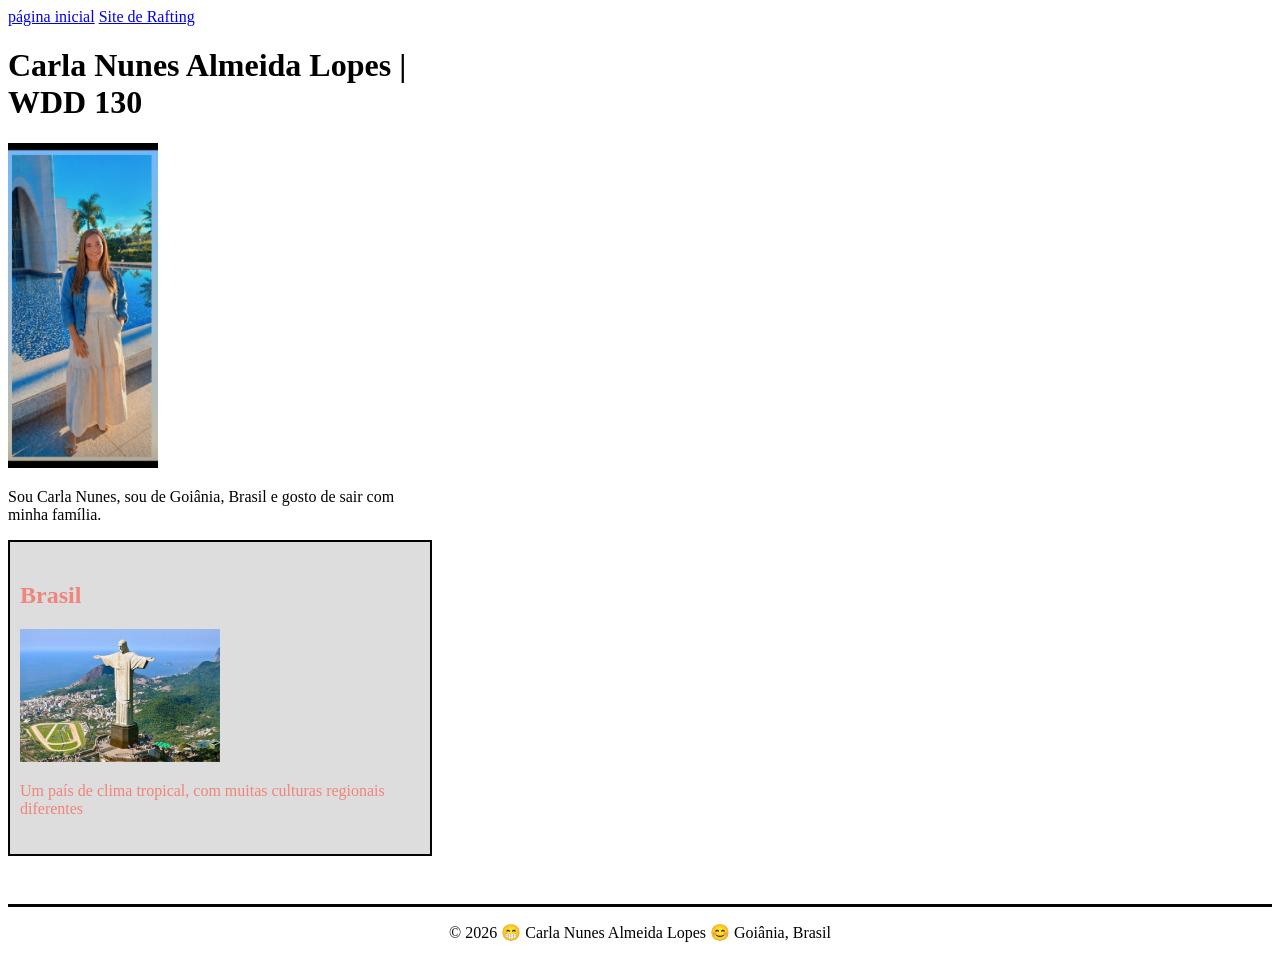
<file: index.html>
<!DOCTYPE html>
<html lang="en">
<head>
    <meta charset="UTF-8">
    <meta name="viewport" content="width=device-width, initial-scale=1.0">
    <title>Carla Nunes Almeida Lopes | WDD 130</title>
    <meta name="description" content="Carla Nunes Almeida Lopes, curso Fundamentos da Web, finalidade de desenvolver sites e aplicativos com a programação.">
    <meta name="author" content="Carla Nunes Almeida Lopes">
    <link rel="stylesheet" href="estilos/styles.css">
</head>
<body>
    <header>
        <nav>
            <a href="#">página inicial</a>
            <a href="wwr/">Site de Rafting</a>
    </nav>
    </header>
    <main>
        <h1>Carla Nunes Almeida Lopes | WDD 130</h1>
        <img src="imagens/carla.jpg" alt="Olá, meu nome é Carla Nunes Almeida Lopes" width="200">
        <p>Sou Carla Nunes, sou de Goiânia, Brasil e gosto de sair com minha família.</p>
    </main>
    <aside>
        <h2> Brasil</h2>
        <img src="imagens/brasil.jpg" alt="Cristo Redentor">
        <p>Um país de clima tropical, com muitas culturas regionais diferentes</p>
    </aside>
    <footer>
        <p>&copy; 2026 😁 Carla Nunes Almeida Lopes 😊 Goiânia, Brasil</p>
    </footer>
</body>
</html>
</file>
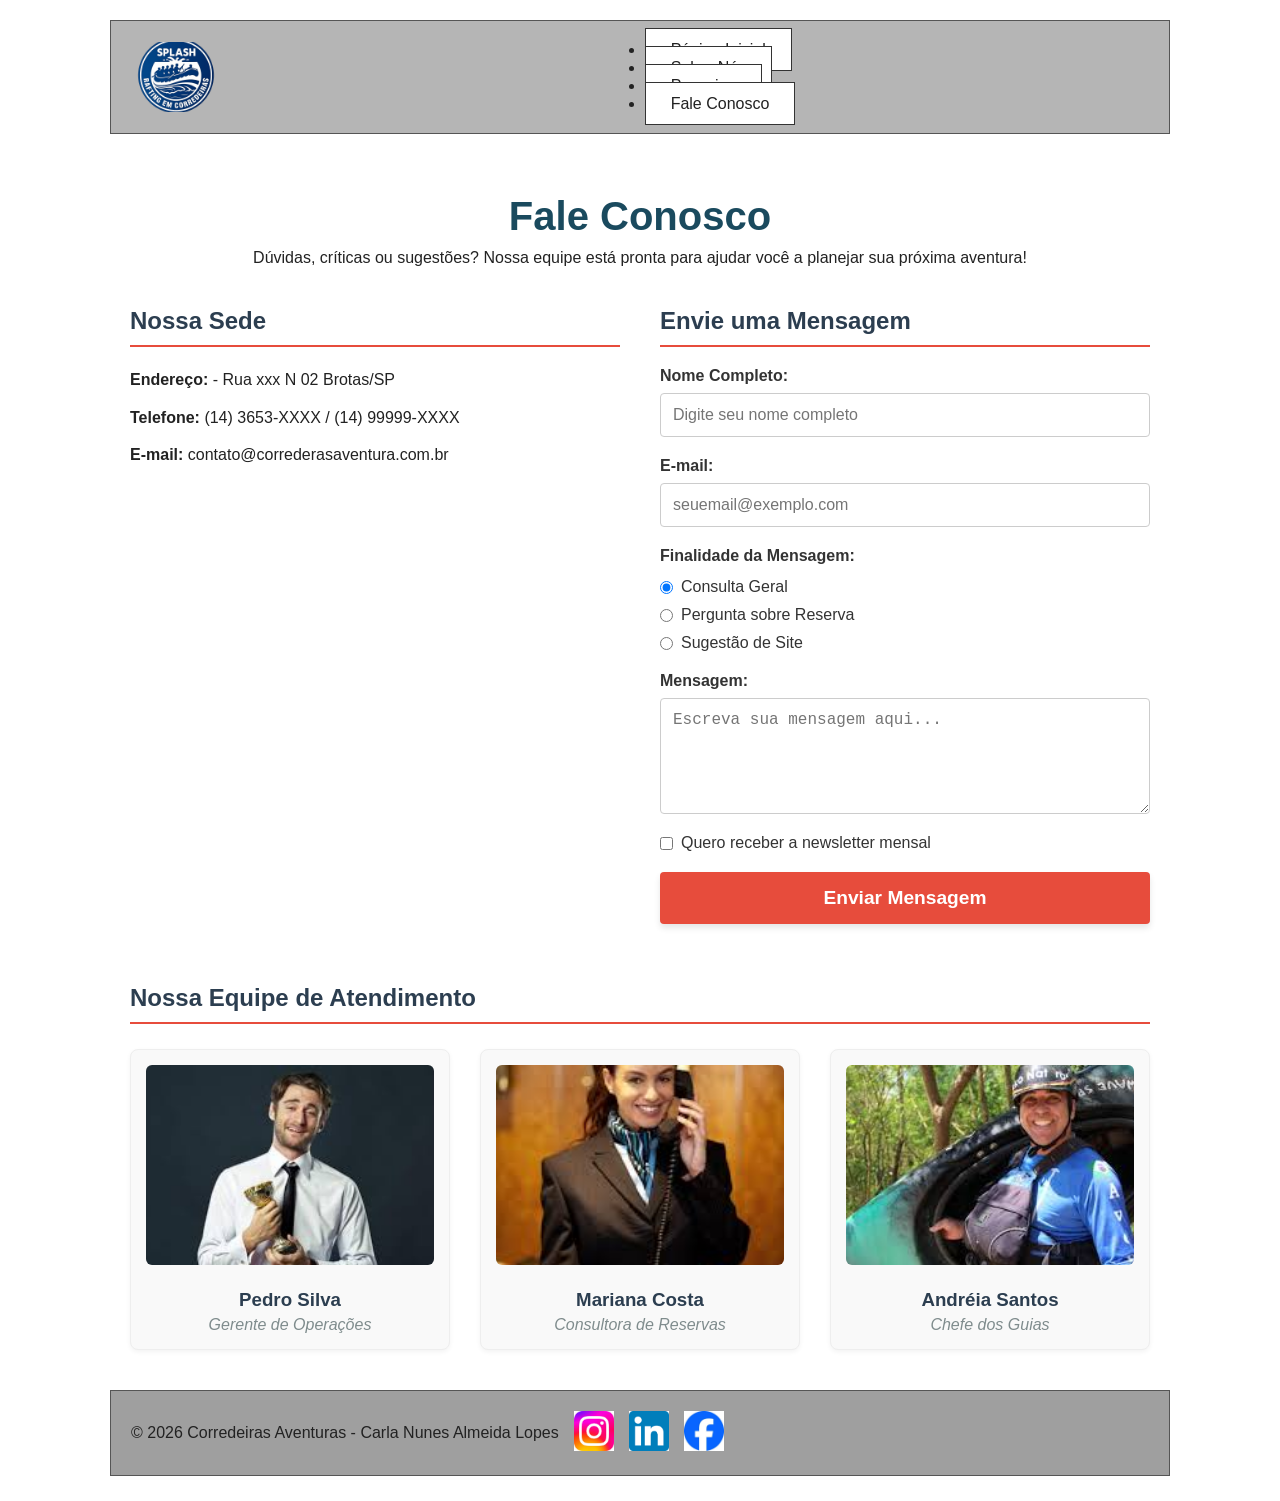
<file: wwr-4/contato.html>
<!DOCTYPE html>
<html lang="pt-BR">
<head>
  <meta charset="UTF-8">
  <meta name="viewport" content="width=device-width, initial-scale=1.0">
  <title>Sobre Nós | corredeirasaventuras - Fale Conosco</title>
  <meta name="description" content="Fale com a Corredeiras Aventuras. Tire dúvidas sobre reservas de rafting in Brotas, envie sugestões ou localize nossa sede. Estamos prontos!">
  <meta name="author" content="Carla Nunes Almeida Lopes">
  <link rel="stylesheet" href="estilos/rafting.css">
</head>
<body>

    <header>
        <img src="imagens/splash.jpg" alt="Logotipo Oficial da Corredeiras Aventuras" class="logo">
        <nav>
            <ul>
                <li><a href="index.html">Página Inicial</a></li>
                <li><a href="sobre.html">Sobre Nós</a></li>
                <li><a href="passeios.html">Passeios</a></li>
                <li><a href="contato.html" class="active">Fale Conosco</a></li>
            </ul>
        </nav>
    </header>

    <main class="contato-container">
        
     
        
        <section class="contato-intro">
            <h1>Fale Conosco</h1>
            <p>Dúvidas, críticas ou sugestões? Nossa equipe está pronta para ajudar você a planejar sua próxima aventura!</p>
        </section>

        <div class="contato-grid">
            
            <section class="empresa-info">
                <h2>Nossa Sede</h2>
                <div class="dados-contato">
                    <p><strong>Endereço:</strong> - Rua xxx N 02  Brotas/SP</p>
                    <p><strong>Telefone:</strong> (14) 3653-XXXX / (14) 99999-XXXX</p>
                    <p><strong>E-mail:</strong> contato@correderasaventura.com.br</p>
                </div>

                <div class="map">
                     <iframe src="https://www.google.com/maps/embed?pb=!1m18!1m12!1m3!1d467558.9301361667!2d-47.04460371134168!3d-23.71868729948749!2m3!1f0!2f0!3f0!3m2!1i1024!2i768!4f13.1!3m3!1m2!1s0x94ce448183a461d1%3A0x9ba94b08ff335bae!2zU8OjbyBQYXVsbywgU1A!5e0!3m2!1spt-BR!2sbr!4v1780130475486!5m2!1spt-BR!2sbr" width="600" height="450" allowfullscreen="" loading="lazy" referrerpolicy="no-referrer-when-downgrade"></iframe>
                </div>
            </section>

            <section class="formulario-contato">
                <h2>Envie uma Mensagem</h2>
                <form action="#" method="POST" class="form-style">
                    
                    <div class="form-group">
                        <label for="nome">Nome Completo:</label>
                        <input type="text" id="nome" name="nome" required placeholder="Digite seu nome completo">
                    </div>

                    <div class="form-group">
                        <label for="email">E-mail:</label>
                        <input type="email" id="email" name="email" required placeholder="seuemail@exemplo.com">
                    </div>

                    <div class="form-group">
                        <label>Finalidade da Mensagem:</label>
                        <div class="radio-group">
                            <label class="radio-label" for="finalidade-geral">
                                <input type="radio" id="finalidade-geral" name="finalidade" value="geral" checked> Consulta Geral
                            </label>
                            <label class="radio-label" for="finalidade-reserva">
                                <input type="radio" id="finalidade-reserva" name="finalidade" value="reserva"> Pergunta sobre Reserva
                            </label>
                            <label class="radio-label" for="finalidade-sugestao">
                                <input type="radio" id="finalidade-sugestao" name="finalidade" value="sugestao"> Sugestão de Site
                            </label>
                        </div>
                    </div>

                    <div class="form-group">
                        <label for="mensagem">Mensagem:</label>
                        <textarea id="mensagem" name="mensagem" rows="5" required placeholder="Escreva sua mensagem aqui..."></textarea>
                    </div>

                    <div class="form-group checkbox-group">
                        <label for="newsletter">
                            <input type="checkbox" id="newsletter" name="newsletter" value="sim"> Quero receber a newsletter mensal
                        </label>
                    </div>

                    <button type="submit" class="btn-enviar">Enviar Mensagem</button>
                </form>
            </section>
        </div>

        <section class="equipe-secao">
            <h2>Nossa Equipe de Atendimento</h2>
            <div class="equipe-grid">
                <figure class="equipe-card">
                    <img src="imagens/pedro.jpg" alt="Foto de Pedro Silva, Gerente de Operações">
                    <figcaption>
                        <h3>Pedro Silva</h3>
                        <p>Gerente de Operações</p>
                    </figcaption>
                </figure>
                
                <figure class="equipe-card">
                    <img src="imagens/marina.jpg" alt="Foto de Mariana Costa, Consultora de Reservas">
                    <figcaption>
                        <h3>Mariana Costa</h3>
                        <p>Consultora de Reservas</p>
                    </figcaption>
                </figure>

                <figure class="equipe-card">
                    <img src="imagens/andeia.jpg" alt="Foto de Andréia Santos, Chefe dos Guias e Instrutor">
                    <figcaption>
                        <h3>Andréia Santos</h3>
                        <p>Chefe dos Guias</p>
                    </figcaption>
                </figure>
            </div>
        </section>

    </main>

    <footer>
        
        <nav class="socialmedia">
             <p>© 2026 Corredeiras Aventuras - Carla Nunes Almeida Lopes</p>
             
            <a href="https://www.instagram.com/"><img src="imagens/imageminst.jpg" alt="instagram"></a>
            <a href="https://br.linkedin.com/"><img src="imagens/imagemlin.png" alt="linkedin"></a>
            <a href="https://www.facebook.com/"><img src="imagens/imagemfec.jpg" alt="facebook"></a>
        </nav>
        
       
    </footer>

</body>
</html>
</file>
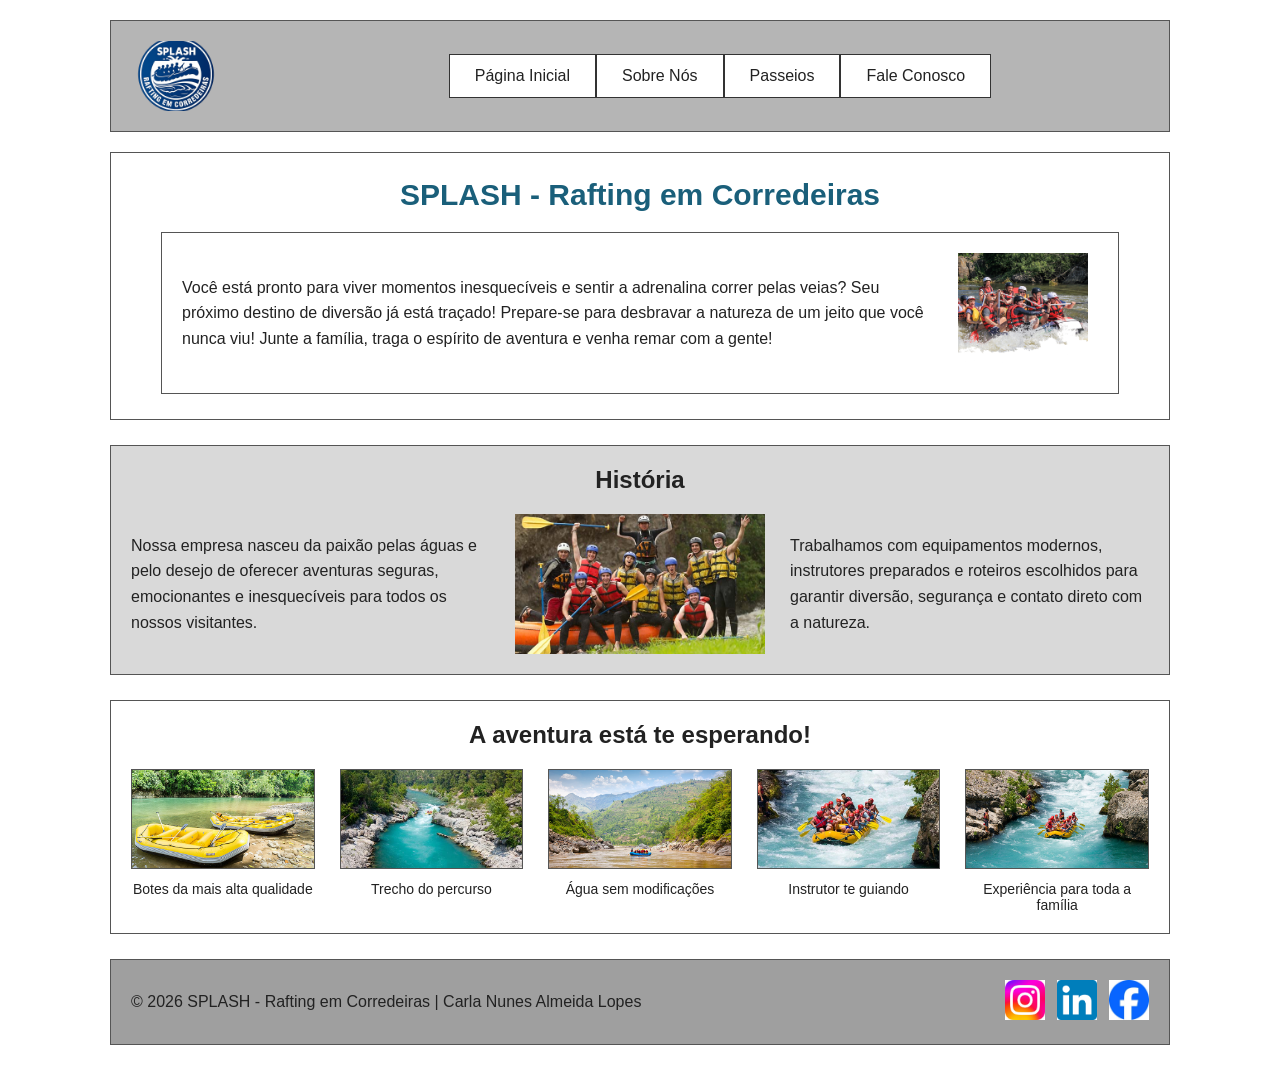
<file: wwr-4/sobre.html>
<!DOCTYPE html>
<html lang="pt-BR">
<head>
    <meta charset="UTF-8">
    <meta name="viewport" content="width=device-width, initial-scale=1.0">
    <title>Sobre Nós | SPLASH - Rafting em Corredeiras</title>
    <meta name="description" content="Site sobre uma empresa de rafting nas corredeiras comercializando o seu produto">
    <meta name="author" content="Carla Nunes Almeida Lopes">
    <link rel="stylesheet" href="estilos/rafting.css">
</head>

<body>

<header>
    <img src="imagens/splash.jpg" alt="Logotipo Splash da White Water Rafting">

    <nav>
        <a href="index.html">Página Inicial</a>
        <a href="sobre.html">Sobre Nós</a>
        <a href="passeios.html">Passeios</a>
        <a href="contato.html">Fale Conosco</a>
    </nav>
</header>

<main>

    <div class="hero">
        

        <h1>SPLASH - Rafting em Corredeiras</h1>

        <article>
            <p>
                Você está pronto para viver momentos inesquecíveis e sentir a adrenalina correr pelas veias?
                Seu próximo destino de diversão já está traçado! Prepare-se para desbravar a natureza de um jeito
                que você nunca viu! Junte a família, traga o espírito de aventura e venha remar com a gente!
            </p>

            <img src="imagens/hero.jpg" alt="Funcionário da empresa">
        </article>
    </div>

    <section class="history">
        <h2>História</h2>

        <div class="history-content">
            <p>
                Nossa empresa nasceu da paixão pelas águas e pelo desejo de oferecer aventuras seguras,
                emocionantes e inesquecíveis para todos os nossos visitantes.
            </p>

            <img src="imagens/func.jpg" alt="História da empresa">

            <p>
                Trabalhamos com equipamentos modernos, instrutores preparados e roteiros escolhidos para garantir
                diversão, segurança e contato direto com a natureza.
            </p>
        </div>
    </section>

    <section class="adventure-section">
        <h2>A aventura está te esperando!</h2>

        <div class="gallery-container">
            <figure>
                <img src="imagens/botes.jpg" alt="Botes infláveis">
                <figcaption>Botes da mais alta qualidade</figcaption>
            </figure>

            <figure>
                <img src="imagens/rio.jpg" alt="Rio">
                <figcaption>Trecho do percurso</figcaption>
            </figure>

            <figure>
                <img src="imagens/trecho.jpg" alt="Trecho do rio">
                <figcaption>Água sem modificações</figcaption>
            </figure>

            <figure>
                <img src="imagens/passeio.jpg" alt="Passeio de rafting">
                <figcaption>Instrutor te guiando</figcaption>
            </figure>

            <figure>
                <img src="imagens/raftnasaguas.jpg" alt="Família no rafting">
                <figcaption>Experiência para toda a família</figcaption>
            </figure>
        </div>
    </section>

</main>

<footer>
    <p>© 2026 SPLASH - Rafting em Corredeiras | Carla Nunes Almeida Lopes</p>

    <nav class="redes-sociais">
        <a href="https://instagram.com" target="_blank">
            <img src="imagens/imageminst.jpg" alt="Instagram">
        </a>

        <a href="https://linkedin.com" target="_blank">
            <img src="imagens/imagemlin.png" alt="LinkedIn">
        </a>

        <a href="https://facebook.com" target="_blank">
            <img src="imagens/imagemfec.jpg" alt="Facebook">
        </a>
    </nav>
</footer>

</body>
</html>
</file>
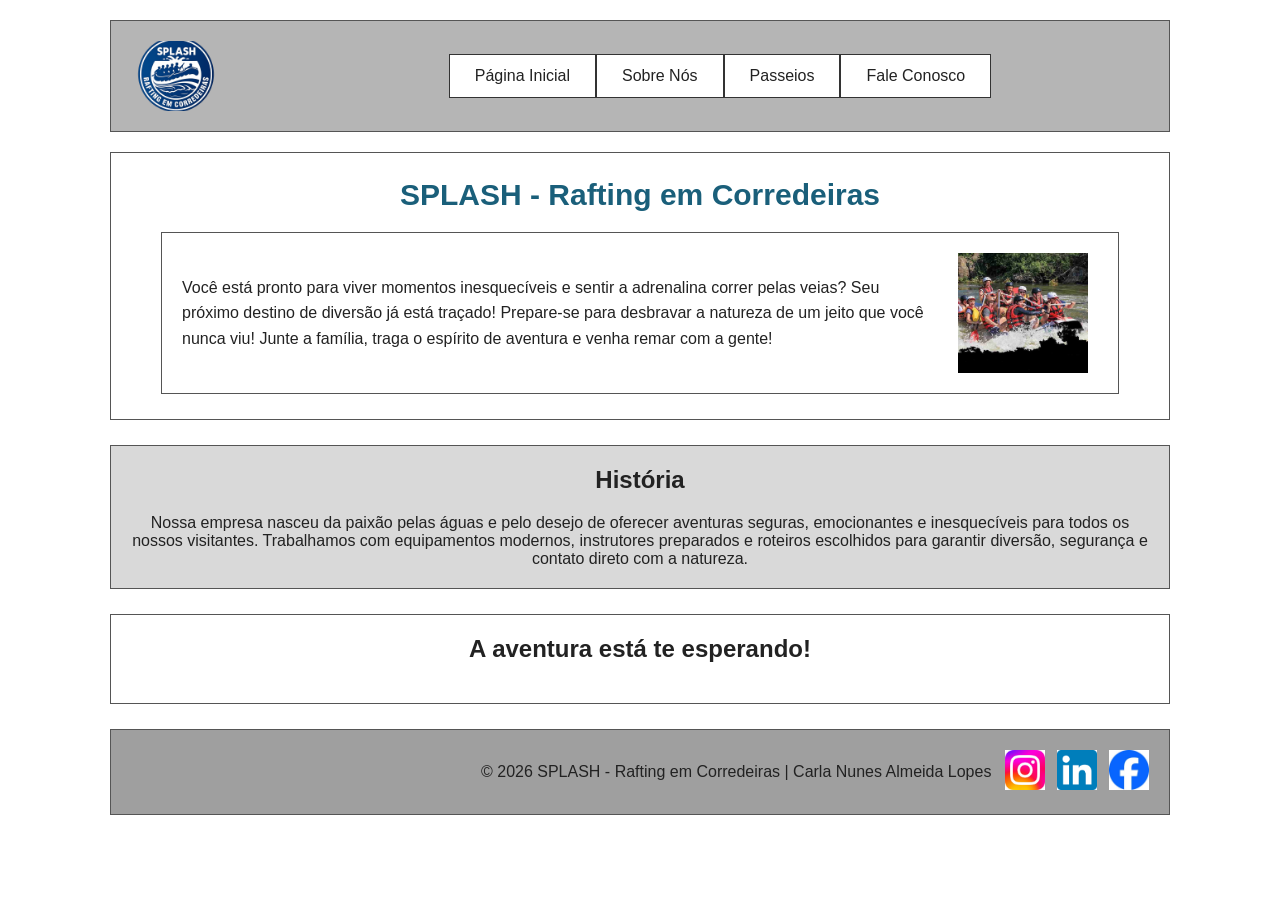
<file: wwr/sobre.html>
<!DOCTYPE html>
<html lang="pt-BR">
<head>
    <meta charset="UTF-8">
    <meta name="viewport" content="width=device-width, initial-scale=1.0">
    <title>Sobre Nós | SPLASH - Rafting em Corredeiras</title>
    <meta name="description" content="Site sobre uma empresa de rafting nas corredeiras em São Paulo, oferecendo aventuras emocionantes e contato com a natureza.">
    <meta name="author" content="Carla Nunes Almeida Lopes">
    <link rel="stylesheet" href="estilos/rafting.css">
</head>

<body>

<header>
    <img src="imagens/splash.jpg" alt="Logotipo Splash da White Water Rafting">

    <nav>
        <a href="index.html">Página Inicial</a>
        <a href="sobre.html">Sobre Nós</a>
        <a href="passeios.html">Passeios</a>
        <a href="contato.html">Fale Conosco</a>
    </nav>
</header>

<main>

    
    <div class="hero">
        
        <h1>SPLASH - Rafting em Corredeiras</h1>

        <article>
            <p>
                Você está pronto para viver momentos inesquecíveis e sentir a adrenalina correr pelas veias?
                Seu próximo destino de diversão já está traçado! Prepare-se para desbravar a natureza de um jeito
                que você nunca viu! Junte a família, traga o espírito de aventura e venha remar com a gente! 
            </p>

            <img src="imagens/hero.jpg" alt="Funcionário da empresa">
        </article>
    </div>

    <section class="history">
        <h2>História</h2>

        <p>
            Nossa empresa nasceu da paixão pelas águas e pelo desejo de oferecer aventuras seguras,
            emocionantes e inesquecíveis para todos os nossos visitantes.
            Trabalhamos com equipamentos modernos, instrutores preparados e roteiros escolhidos para garantir
            diversão, segurança e contato direto com a natureza.
        </p>
    </section>

    <section class="adventure-section">
        <h2>A aventura está te esperando!</h2>
    </section>

</main>


<footer>
<p>© 2026 SPLASH - Rafting em Corredeiras | Carla Nunes Almeida Lopes</p>

    <nav class="redes-sociais">
        <a href="#"><img src="imagens/imageminst.jpg" alt="Instagram"></a>
        <a href="#"><img src="imagens/imagemlin.png" alt="LinkedIn"></a>
        <a href="#"><img src="imagens/imagemfec.jpg" alt="Facebook"></a>
    </nav>
</footer>

</body>
</html>
</file>
<file: estilos/styles.css>
main {
    width: 400px;
}

aside{
    width: 400px;
    border: 2px solid #040404;
    padding: 20px 10px;
    background-color: #DDD;
    color: #ef857b;
}

aside img{
    width: 200px;
    height: auto;
}

main img{
    width: 150px;
    height: auto;
}

p{
    padding: 0;
}

footer{
    margin-top: 3rem;
    border-top: 3px solid #040404;
    text-align: center;
}
</file>
<file: wwr-4/estilos/rafting.css>
/* ==========================================================================
   Estilos específicos para a Página Fale Conosco
   ========================================================================== */

:root{
    --cor-primaria: #1a4a5e; /* Azul escuro para o tema náutico/rafting */
    --cor-secundaria: #e74c3c; /* Vermelho vibrante para destaque */
    --cor-fundo: #f9f9f9; /* Fundo claro e neutro */
    --cor-texto: #111; /* Texto escuro para melhor legibilidade */

.contato-container {
    max-width: 1200px;
    margin: 0 auto;
    padding: 40px 20px;
    font-family: Arial, sans-serif;
}

.contato-intro {
    text-align: center;
    margin-bottom: 40px;
}

.contato-intro h1 {
    color: #1a4a5e; /* Exemplo de cor alinhada ao tema náutico/rafting */
    font-size: 2.5rem;
    margin-bottom: 10px;
}

/* Grid de duas colunas para Informações e Formulário */
.contato-grid {
    display: grid;
    grid-template-columns: 1fr 1fr;
    gap: 40px;
    margin-bottom: 60px;
}

@media (max-width: 768px) {
    .contato-grid {
        grid-template-columns: 1fr; /* Responsivo para celulares */
    }
}

/* Seções Internas */
.empresa-info h2, .formulario-contato h2, .equipe-secao h2 {
    color: #2c3e50;
    border-bottom: 2px solid #e74c3c; /* Destaque visual aventureiro */
    padding-bottom: 10px;
    margin-bottom: 20px;
}

.dados-contato p {
    margin: 12px 0;
    line-height: 1.6;
}

.mapa-container {
    margin-top: 20px;
    border: 3px solid #ddd;
    border-radius: 8px;
    overflow: hidden;
}

/* Formulário Estilizado */
.form-style {
    display: flex;
    flex-direction: column;
    gap: 20px;
}

.form-group {
    display: flex;
    flex-direction: column;
    gap: 8px;
}

.form-group label {
    font-weight: bold;
    color: #333;
}

.form-style input[type="text"],
.form-style input[type="email"],
.form-style textarea {
    padding: 12px;
    border: 1px solid #ccc;
    border-radius: 4px;
    font-size: 1rem;
    transition: border-color 0.3s;
}

.form-style input:focus,
.form-style textarea:focus {
    border-color: #e74c3c;
    outline: none;
}

/* Agrupamento de Radios */
.radio-group {
    display: flex;
    flex-direction: column;
    gap: 10px;
    margin-top: 5px;
}

.radio-label {
    font-weight: normal !important;
    display: flex;
    align-items: center;
    gap: 8px;
    cursor: pointer;
}

.checkbox-group label {
    font-weight: normal;
    display: flex;
    align-items: center;
    gap: 8px;
    cursor: pointer;
}

/* Botão de Envio de Alto Contraste e Acessível */
.btn-enviar {
    background-color: #e74c3c; /* Cor chamativa e de ação */
    color: #ffffff;
    font-size: 1.2rem;
    font-weight: bold;
    padding: 15px;
    border: none;
    border-radius: 4px;
    cursor: pointer;
    transition: background-color 0.3s, transform 0.1s;
    box-shadow: 0 4px 6px rgba(0, 0, 0, 0.1);
}

.btn-enviar:hover {
    background-color: #c0392b;
}

.btn-enviar:active {
    transform: scale(0.98);
}

/* Seção da Equipe com Figuras */
.equipe-secao {
    margin-top: 40px;
}

.equipe-grid {
    display: grid;
    grid-template-columns: repeat(auto-fit, minmax(250px, 1fr));
    gap: 30px;
    margin-top: 25px;
}

.equipe-card {
    background: #f9f9f9;
    border: 1px solid #eee;
    border-radius: 8px;
    padding: 15px;
    text-align: center;
    box-shadow: 0 2px 5px rgba(0,0,0,0.05);
    margin: 0; /* Reseta margem padrão do figure */
}

.equipe-card img {
    width: 100%;
    height: 200px;
    object-fit: cover;
    border-radius: 6px;
    margin-bottom: 15px;
}

.equipe-card h3 {
    margin: 5px 0;
    color: #2c3e50;
}

.equipe-card p {
    color: #7f8c8d;
    font-style: italic;
    margin: 0;
}

iframe {
    width: 100%;
    height: 250px;
    border: 0;
}
/* Rodapé */
.footer {
    display: flex;
    justify-content: space-between;
    align-items: center;
    padding: 15px 30px;
    margin-top: 40px;
    border-top: 1px solid #ccc;
}

.socialmedia {
    display: flex;
    gap: 15px;
    align-items: center;
    text-align: center;
    justify-content: space-around
}

.socialmedia img {
    width: 40px;
    height: 40px;
    object-fit: contain;
}


/* Reset */
* {
    margin: 0;
    padding: 0;
    box-sizing: border-box;
}

body {
    max-width: 1100px;
    margin: 0 auto;
    padding: 20px;
    font-family: Arial, sans-serif;
    color: #222;
    background-color: #fff;
}

/* Header */
header {
    background-color: #b5b5b5;
    border: 1px solid #555;
    padding: 20px;
    display: grid;
    grid-template-columns: 120px 1fr;
    align-items: center;
    gap: 40px;
    margin-bottom: 20px;
}

header img {
    width: 90px;
    height: 70px;
    object-fit: cover;
}

header nav {
    display: flex;
    justify-content: center;
}

header nav a {
    background-color: #fff;
    border: 1px solid #333;
    padding: 12px 25px;
    color: #222;
    text-decoration: none;
}

/* Main */
main {
    width: 100%;
}

/* Hero */
.hero {
    border: 1px solid #555;
    padding: 25px 50px;
    margin-bottom: 25px;
    text-align: center;
}

.hero > img {
    width: 100%;
    height: 280px;
    object-fit: cover;
    display: block;
    margin-bottom: 20px;
}

.hero h1 {
    color: #1a5f7a;
    font-size: 30px;
    margin-bottom: 20px;
}

.hero article {
    border: 1px solid #555;
    background-color: #fff;
    padding: 20px;
    display: grid;
    grid-template-columns: 1fr 140px;
    gap: 25px;
    align-items: center;
    text-align: left;
}

.hero article p {
    line-height: 1.6;
}

.hero article img {
    width: 130px;
    height: 120px;
    object-fit: cover;
}

/* História */
.history {
    background-color: #d9d9d9;
    border: 1px solid #555;
    padding: 20px;
    margin-bottom: 25px;
    text-align: center;
}

.history h2 {
    margin-bottom: 20px;
}

.history-content {
    display: grid;
    grid-template-columns: 1fr 250px 1fr;
    gap: 25px;
    align-items: center;
    text-align: left;
}

.history-content p {
    line-height: 1.6;
}

.history-content img {
    width: 100%;
    height: 140px;
    object-fit: cover;
}

/* Galeria */
.adventure-section {
    border: 1px solid #555;
    padding: 20px;
    margin-bottom: 25px;
    text-align: center;
}

.adventure-section h2 {
    margin-bottom: 20px;
}

.gallery-container {
    display: grid;
    grid-template-columns: repeat(5, 1fr);
    gap: 25px;
}

.gallery-container figure {
    text-align: center;
}

.gallery-container img {
    width: 100%;
    height: 100px;
    object-fit: cover;
    border: 1px solid #555;
}

.gallery-container figcaption {
    margin-top: 8px;
    font-size: 14px;
}

/* Footer */
footer {
    background-color: #9f9f9f;
    border: 1px solid #555;
    padding: 20px;
    display: flex;
    justify-content: space-between;
    align-items: center;
}

.redes-sociais {
    display: flex;
    gap: 12px;
}

.redes-sociais img {
    width: 40px;
    height: 40px;
    object-fit: cover;
}

/* Responsivo */
@media (max-width: 768px) {
    header {
        grid-template-columns: 1fr;
        text-align: center;
    }

    header img {
        margin: 0 auto;
    }

    header nav {
        flex-direction: column;
    }

    .hero {
        padding: 20px;
    }

    .hero article {
        grid-template-columns: 1fr;
        text-align: center;
    }

    .hero article img {
        margin: 0 auto;
    }

    .history-content {
        grid-template-columns: 1fr;
        text-align: center;
    }

    .gallery-container {
        grid-template-columns: 1fr 1fr;
    }

    footer {
        flex-direction: column;
        gap: 15px;
        text-align: center;
    }
}
</file>
<file: wwr/estilos/rafting.css>
/* ==========================================================================
   Estilos específicos para a Página Fale Conosco
   ========================================================================== */

:root{
    --cor-primaria: #1a4a5e; /* Azul escuro para o tema náutico/rafting */
    --cor-secundaria: #e74c3c; /* Vermelho vibrante para destaque */
    --cor-fundo: #f9f9f9; /* Fundo claro e neutro */
    --cor-texto: #111; /* Texto escuro para melhor legibilidade */
}
.contato-container {
    max-width: 1200px;
    margin: 0 auto;
    padding: 40px 20px;
    font-family: Arial, sans-serif;
}

.contato-intro {
    text-align: center;
    margin-bottom: 40px;
}

.contato-intro h1 {
    color: #1a4a5e; /* Exemplo de cor alinhada ao tema náutico/rafting */
    font-size: 2.5rem;
    margin-bottom: 10px;
}

/* Grid de duas colunas para Informações e Formulário */
.contato-grid {
    display: grid;
    grid-template-columns: 1fr 1fr;
    gap: 40px;
    margin-bottom: 60px;
}

@media (max-width: 768px) {
    .contato-grid {
        grid-template-columns: 1fr; /* Responsivo para celulares */
    }
}

/* Seções Internas */
.empresa-info h2, .formulario-contato h2, .equipe-secao h2 {
    color: #2c3e50;
    border-bottom: 2px solid #e74c3c; /* Destaque visual aventureiro */
    padding-bottom: 10px;
    margin-bottom: 20px;
}

.dados-contato p {
    margin: 12px 0;
    line-height: 1.6;
}

.mapa-container {
    margin-top: 20px;
    border: 3px solid #ddd;
    border-radius: 8px;
    overflow: hidden;
}

/* Formulário Estilizado */
.form-style {
    display: flex;
    flex-direction: column;
    gap: 20px;
}

.form-group {
    display: flex;
    flex-direction: column;
    gap: 8px;
}

.form-group label {
    font-weight: bold;
    color: #333;
}

.form-style input[type="text"],
.form-style input[type="email"],
.form-style textarea {
    padding: 12px;
    border: 1px solid #ccc;
    border-radius: 4px;
    font-size: 1rem;
    transition: border-color 0.3s;
}

.form-style input:focus,
.form-style textarea:focus {
    border-color: #e74c3c;
    outline: none;
}

/* Agrupamento de Radios */
.radio-group {
    display: flex;
    flex-direction: column;
    gap: 10px;
    margin-top: 5px;
}

.radio-label {
    font-weight: normal !important;
    display: flex;
    align-items: center;
    gap: 8px;
    cursor: pointer;
}

.checkbox-group label {
    font-weight: normal;
    display: flex;
    align-items: center;
    gap: 8px;
    cursor: pointer;
}

/* Botão de Envio de Alto Contraste e Acessível */
.btn-enviar {
    background-color: #e74c3c; /* Cor chamativa e de ação */
    color: #ffffff;
    font-size: 1.2rem;
    font-weight: bold;
    padding: 15px;
    border: none;
    border-radius: 4px;
    cursor: pointer;
    transition: background-color 0.3s, transform 0.1s;
    box-shadow: 0 4px 6px rgba(0, 0, 0, 0.1);
}

.btn-enviar:hover {
    background-color: #c0392b;
}

.btn-enviar:active {
    transform: scale(0.98);
}

/* Seção da Equipe com Figuras */
.equipe-secao {
    margin-top: 40px;
}

.equipe-grid {
    display: grid;
    grid-template-columns: repeat(auto-fit, minmax(250px, 1fr));
    gap: 30px;
    margin-top: 25px;
}

.equipe-card {
    background: #f9f9f9;
    border: 1px solid #eee;
    border-radius: 8px;
    padding: 15px;
    text-align: center;
    box-shadow: 0 2px 5px rgba(0,0,0,0.05);
    margin: 0; /* Reseta margem padrão do figure */
}

.equipe-card img {
    width: 100%;
    height: 200px;
    object-fit: cover;
    border-radius: 6px;
    margin-bottom: 15px;
}

.equipe-card h3 {
    margin: 5px 0;
    color: #2c3e50;
}

.equipe-card p {
    color: #7f8c8d;
    font-style: italic;
    margin: 0;
}

iframe {
    width: 100%;
    height: 250px;
    border: 0;
}
/* Rodapé */
.footer {
    display: flex;
    justify-content: space-between;
    align-items: center;
    padding: 15px 30px;
    margin-top: 40px;
    border-top: 1px solid #ccc;
}

.socialmedia {
    display: flex;
    gap: 15px;
    align-items: center;
    text-align: center;
    justify-content: space-around
}

.socialmedia img {
    width: 40px;
    height: 40px;
    object-fit: contain;
}


/* Reset */
* {
    margin: 0;
    padding: 0;
    box-sizing: border-box;
}

body {
    max-width: 1100px;
    margin: 0 auto;
    padding: 20px;
    font-family: Arial, sans-serif;
    color: #222;
    background-color: #fff;
}

/* Header */
header {
    background-color: #b5b5b5;
    border: 1px solid #555;
    padding: 20px;
    display: grid;
    grid-template-columns: 120px 1fr;
    align-items: center;
    gap: 40px;
    margin-bottom: 20px;
}

header img {
    width: 90px;
    height: 70px;
    object-fit: cover;
}

header nav {
    display: flex;
    justify-content: center;
}

header nav a {
    background-color: #fff;
    border: 1px solid #333;
    padding: 12px 25px;
    color: #222;
    text-decoration: none;
}

/* Main */
main {
    width: 100%;
}

/* Hero */
.hero {
    border: 1px solid #555;
    padding: 25px 50px;
    margin-bottom: 25px;
    text-align: center;
}

.hero > img {
    width: 100%;
    height: 280px;
    object-fit: cover;
    display: block;
    margin-bottom: 20px;
}

.hero h1 {
    color: #1a5f7a;
    font-size: 30px;
    margin-bottom: 20px;
}

.hero article {
    border: 1px solid #555;
    background-color: #fff;
    padding: 20px;
    display: grid;
    grid-template-columns: 1fr 140px;
    gap: 25px;
    align-items: center;
    text-align: left;
}

.hero article p {
    line-height: 1.6;
}

.hero article img {
    width: 130px;
    height: 120px;
    object-fit: cover;
}

/* História */
.history {
    background-color: #d9d9d9;
    border: 1px solid #555;
    padding: 20px;
    margin-bottom: 25px;
    text-align: center;
}

.history h2 {
    margin-bottom: 20px;
}

.history-content {
    display: grid;
    grid-template-columns: 1fr 250px 1fr;
    gap: 25px;
    align-items: center;
    text-align: left;
}

.history-content p {
    line-height: 1.6;
}

.history-content img {
    width: 100%;
    height: 140px;
    object-fit: cover;
}

/* Galeria */
.adventure-section {
    border: 1px solid #555;
    padding: 20px;
    margin-bottom: 25px;
    text-align: center;
}

.adventure-section h2 {
    margin-bottom: 20px;
}

.gallery-container {
    display: grid;
    grid-template-columns: repeat(5, 1fr);
    gap: 25px;
}

.gallery-container figure {
    text-align: center;
}

.gallery-container img {
    width: 100%;
    height: 100px;
    object-fit: cover;
    border: 1px solid #555;
}

.gallery-container figcaption {
    margin-top: 8px;
    font-size: 14px;
}

/* Footer */
footer {
    background-color: #9f9f9f;
    border: 1px solid #555;
    padding: 20px;
    display: flex;
    justify-content: space-between;
    align-items: center;
}

.redes-sociais {
    display: flex;
    gap: 12px;
}

.redes-sociais img {
    width: 40px;
    height: 40px;
    object-fit: cover;
}

footer p {
    margin-left: 350px;
}

/* Responsivo */
@media (max-width: 768px) {
    header {
        grid-template-columns: 1fr;
        text-align: center;
    }

    header img {
        margin: 0 auto;
    }

    header nav {
        flex-direction: column;
    }

    .hero {
        padding: 20px;
    }

    .hero article {
        grid-template-columns: 1fr;
        text-align: center;
    }

    .hero article img {
        margin: 0 auto;
    }

    .history-content {
        grid-template-columns: 1fr;
        text-align: center;
    }

    .gallery-container {
        grid-template-columns: 1fr 1fr;
    }

    footer {
        flex-direction: column;
        gap: 15px;
        text-align: center;
    }
}
</file>
